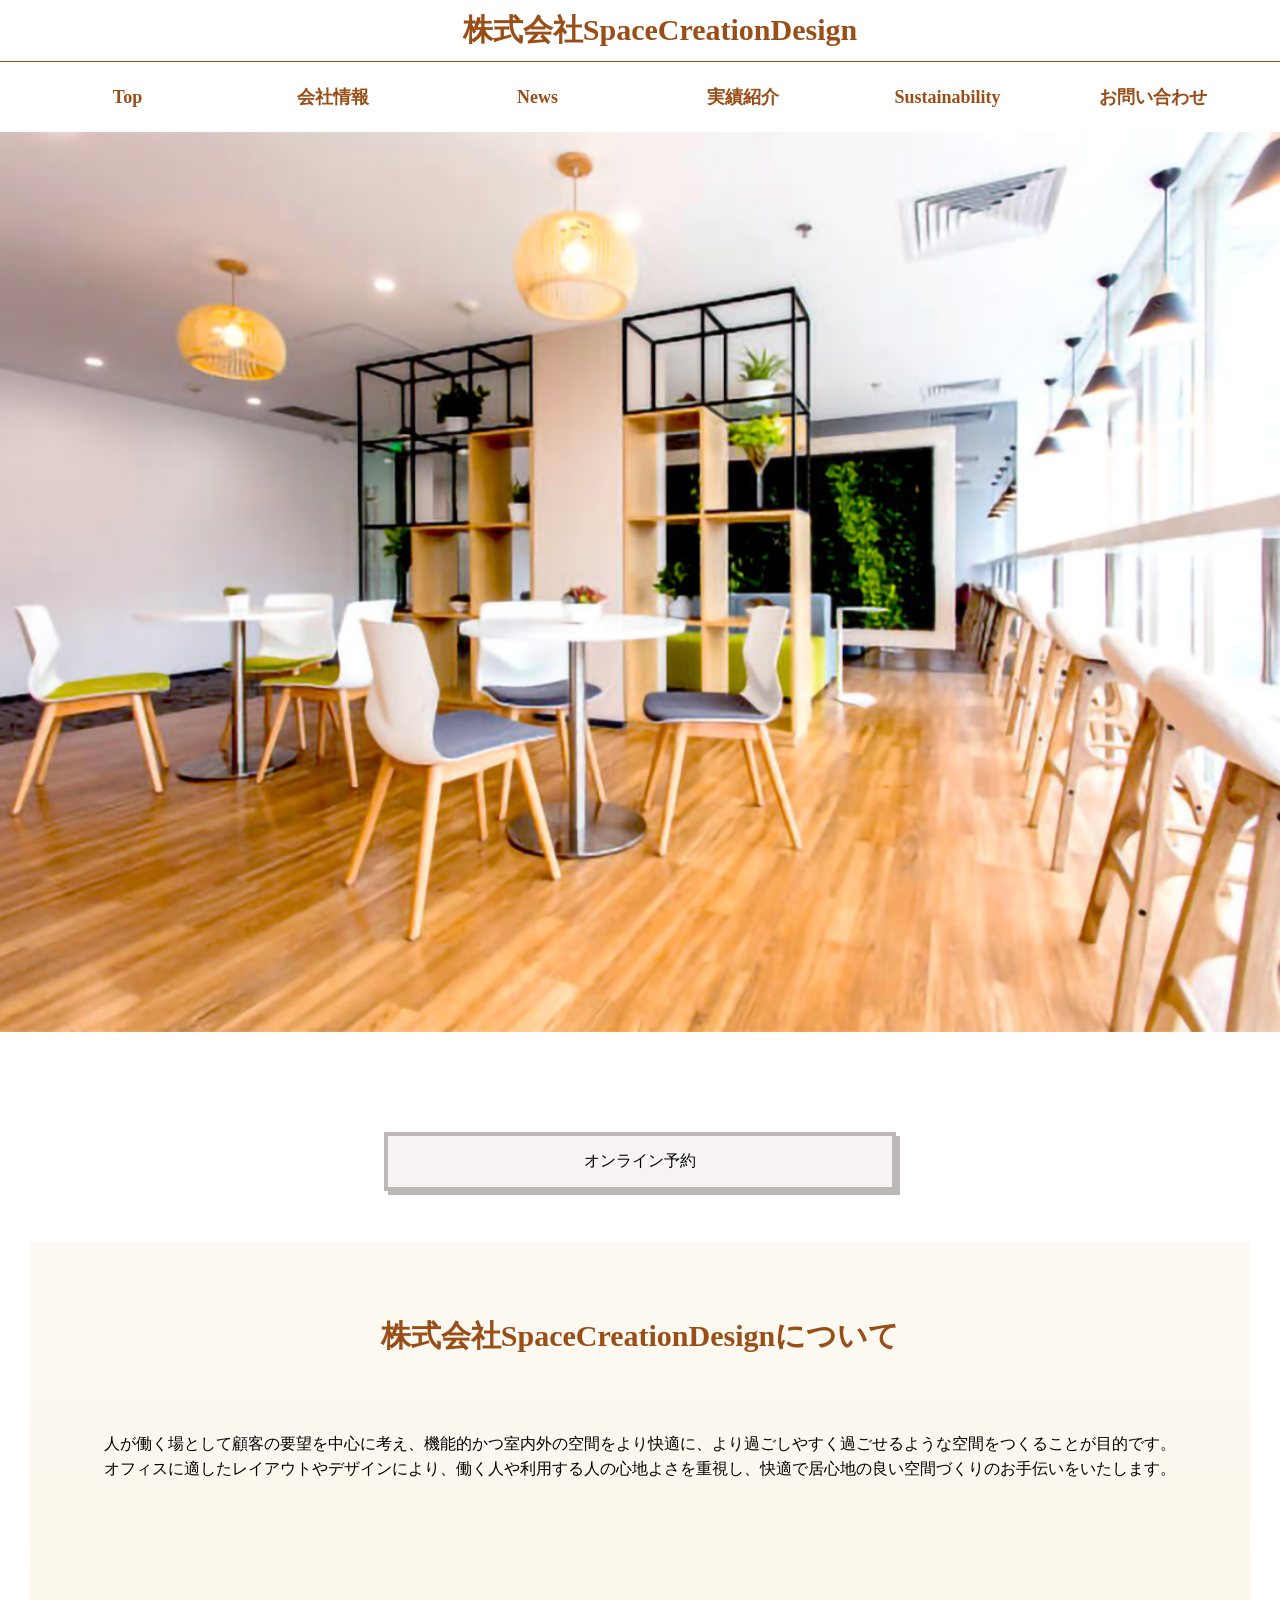
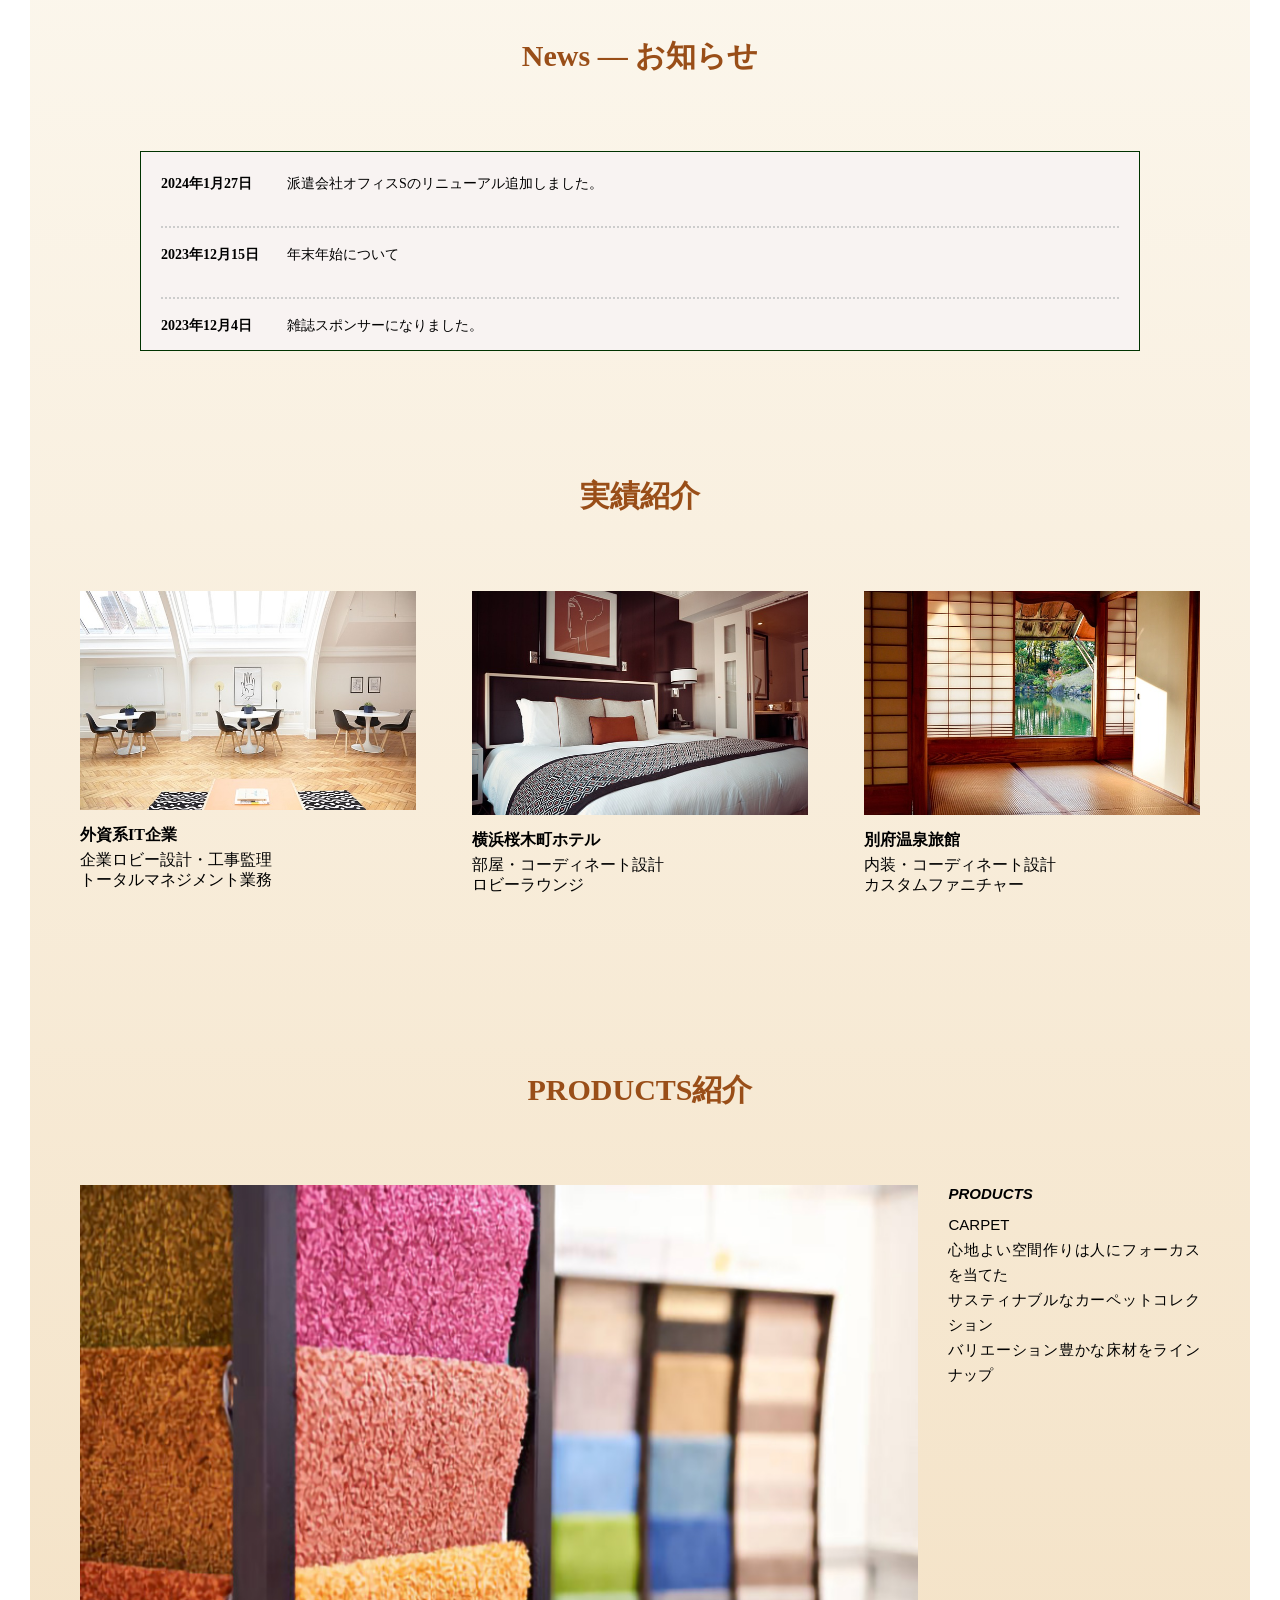
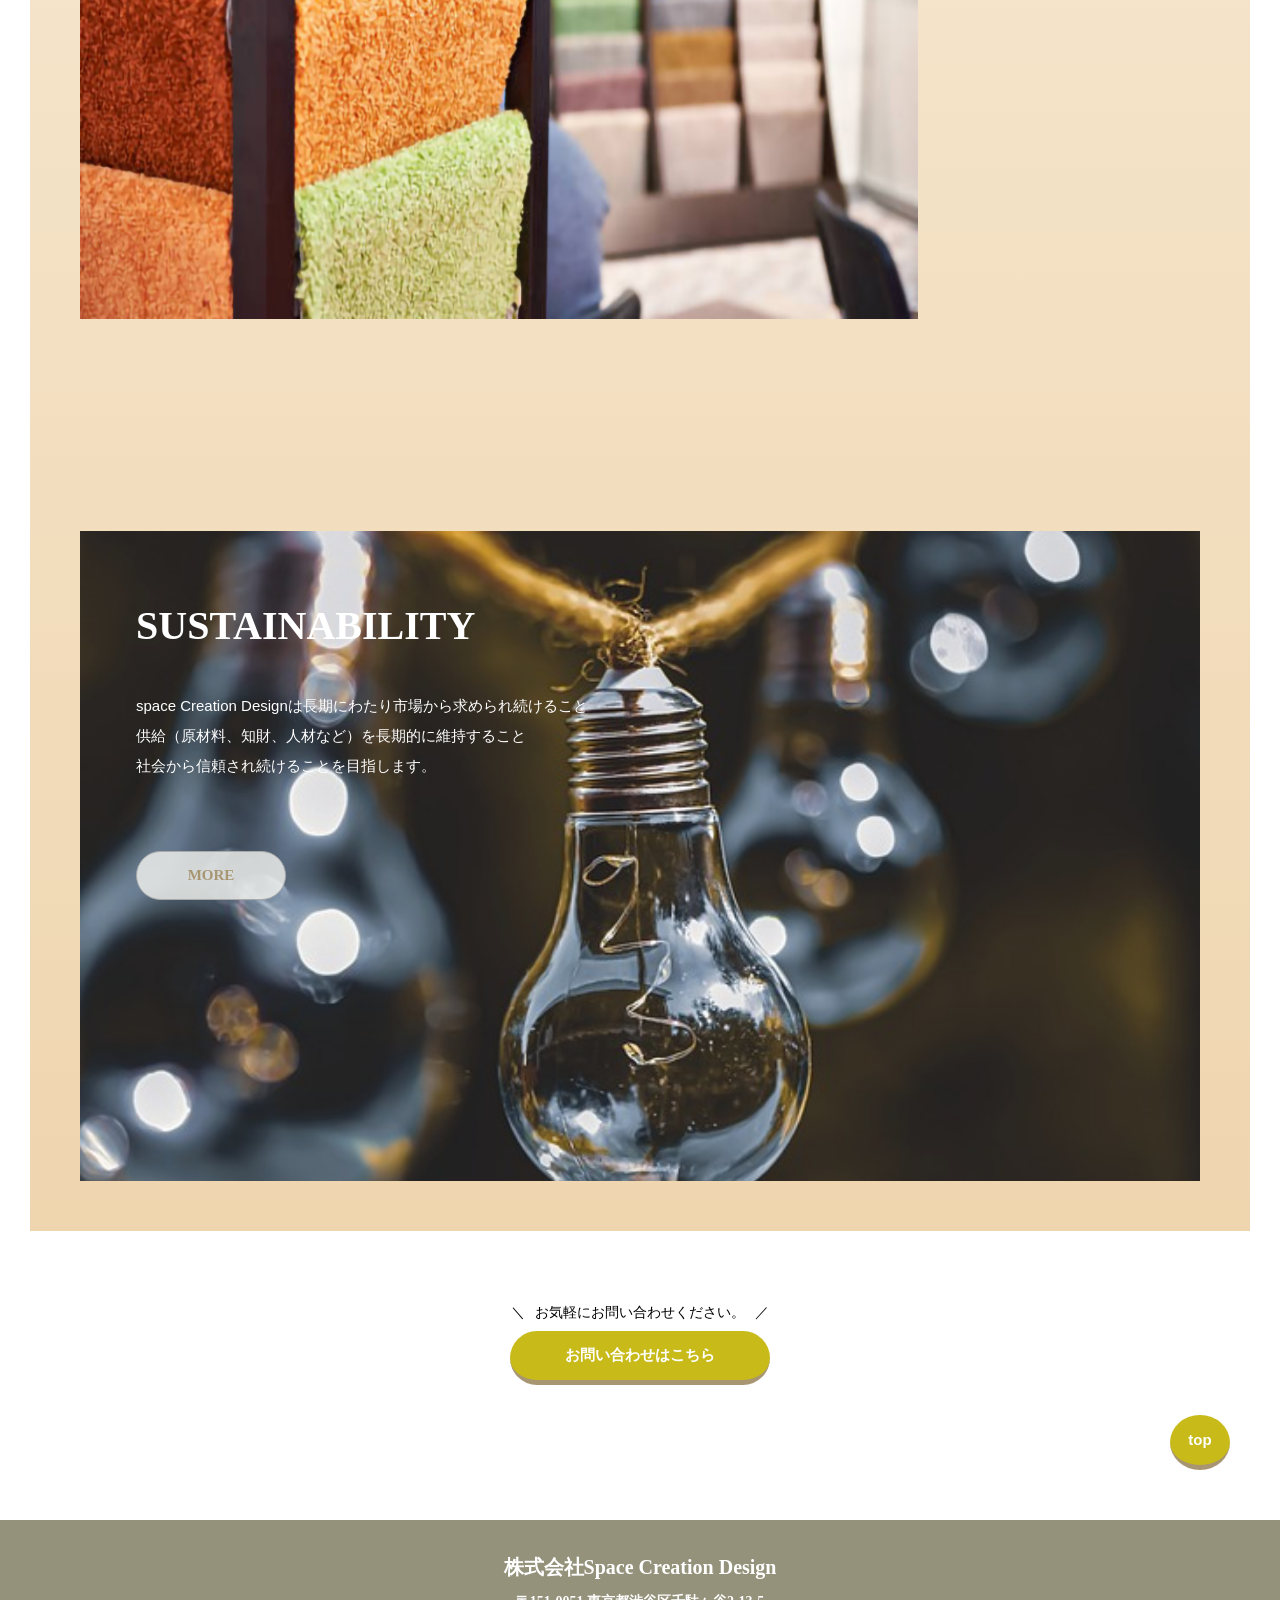
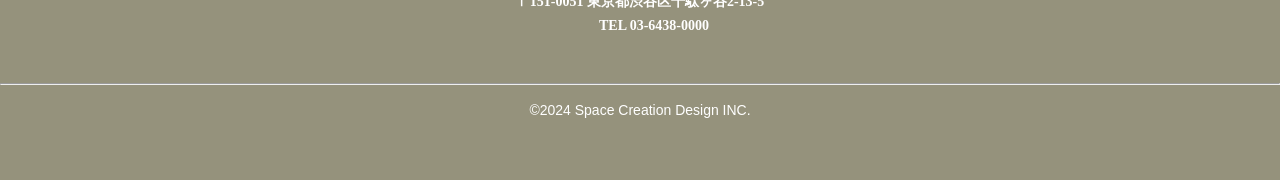
<file: index.html>
<!DOCTYPE html>
<html lang="ja">

<head>
  <meta charset="UTF-8">
  <meta name="viewport" content="width=device-width, initial-scale=1.0">
  <title>インテリアデザインについて</title>
  <meta name="description" content="住宅、オフィス、ホテル等の設計を心地の良い空間づくりを目指して、インテリアデザイナーが提案致します。">
  <link href="images/icon.png" rel="icon">
  <link rel="stylesheet" href="css/reset.css">
  <link rel="stylesheet" href="css/slick.css">
  <link rel="stylesheet" href="css/style.css">
 
</head>

<body>

  <div class="wrapper">

    <header>
      <h1><a href="#">株式会社SpaceCreationDesign </a></h1>
    </header>

    <nav>
      <ul>
        <li><a href="#top">Top</a></li>
        <li><a href="#about">会社情報</a></li>
        <li><a href="#news">News</a></li>
        <li><a href="#achievements">実績紹介</a></li>
        
        <li><a href="#sustainer">Sustainability</a></li>
        <li><a href="#inquiry">お問い合わせ</a></li>
      </ul>
    </nav>


    <!-- <div class="main-visual">
      <figure><img src="images/top_No3.jpg" width="1123" height="600" alt=""></figure>
    </div> -->
    <div class="visual_slider">     
      <ul class="slider">
        <li class="slider-item slider-item01"></li>
        <li class="slider-item slider-item02"></li>
        <li class="slider-item slider-item03"></li>
      </ul>
      
    </div>
    <div id="top"><a href="" class="btn btn-border">オンライン予約</a></div>

    <article id="about">
      <main>
        <section>
          <h2>株式会社SpaceCreationDesignについて</h2>
          <p class="p_about">
            人が働く場として顧客の要望を中心に考え、機能的かつ室内外の空間をより快適に、より過ごしやすく過ごせるような空間をつくることが目的です。<br>
            オフィスに適したレイアウトやデザインにより、働く人や利用する人の心地よさを重視し、快適で居心地の良い空間づくりのお手伝いをいたします。</p>
        </section>

        <section>
          <h2>News ― お知らせ</h2>
          <dl class="notice">
            <div>
              <dt>2024年1月27日</dt>
              <dd>派遣会社オフィスSのリニューアル追加しました。</dd>
            </div>
            <div>
              <dt>2023年12月15日</dt>
              <dd>年末年始について</dd>
            </div>
            <div>
              <dt>2023年12月4日</dt>
              <dd>雑誌スポンサーになりました。</dd>
            </div>
            <div>
              <dt>2023年11月10日</dt>
              <dd>株式会社space Creation Design交流会について</dd>
            </div>
            <div>
              <dt>2023年9月25日</dt>
              <dd>株式会社space Creation Design東京本社食堂リニューアル追加しました。</dd>
            </div>
          </dl>
        </section>
      </main>

      <article id="achievements">
        <h2>実績紹介</h2>
        <div class="flex_conteiner">
          <section class="achievements_section">
            <figure><img src="images/achievements_1.jpg" width="300" height="250" alt="オフィス"></figure>外資系IT企業
            <h3>企業ロビー設計・工事監理<br>
              トータルマネジメント業務</h3>
          </section>

          <section class="achievements_section">
            <figure><img src="images/achievements_2.jpg" width="300" height="250" alt="ホテル"></figure>横浜桜木町ホテル
            <h3> 部屋・コーディネート設計<br>
              ロビーラウンジ</h3>
          </section>

          <section class="achievements_section">
            <figure><img src="images/achievementsl_3.jpg" width="300" height="250" alt="旅館"></figure>
            別府温泉旅館
            <h3>内装・コーディネート設計<br>
              カスタムファニチャー</h3>
          </section>
        </div>


        <article id="product"> 
        <h2>PRODUCTS紹介</h2>
        <div class="flex">
          <figure class="products_image"><img src="images/carpet3.jpg" width="700" height="500" alt="生地"></figure>
         
          <div class="right">
            <p class="title">PRODUCTS</p>
            <p class="text">CARPET<br>
           心地よい空間作りは人にフォーカスを当てた<br>
           サスティナブルなカーペットコレクション<br>
           バリエーション豊かな床材をラインナップ</p>
           
          </div>
        </div>


          
            <div class="sustainability_image">
          <h2>SUSTAINABILITY</h2>
          <p>
            space Creation Designは長期にわたり市場から求められ続けること<br>
            供給（原材料、知財、人材など）を長期的に維持すること<br>社会から信頼され続けることを目指します。</p>
          <a href="#" class="border_btn08"><span>MORE</span></a>
        </div>
      </article>
  </div>


  <footer>
    <a class="cta_btn03">
      <span class="cta_btn03-copy">お気軽にお問い合わせください。</span>
      お問い合わせはこちら
    </a>
    <a href="#" class="cta_btn04">top</a>
    
    <div class="content">
      <section class="content_section">
        <h3>株式会社Space Creation Design</h3>
        <address>
          〒151-0051
          東京都渋谷区千駄ヶ谷2-13-5<br>
          <span>TEL 03-6438-0000</span>
        </address>
        <hr>
        <small>&copy;2024 Space Creation Design INC.</small>
      </section>
    </div>
  </footer>
  <script src="./js/jquery-3.7.1.min.js"></script>
  <script src="./js/slick.min.js"></script>
  <script src="./js/script.js"></script>
  
 
</body>

</html>
</file>
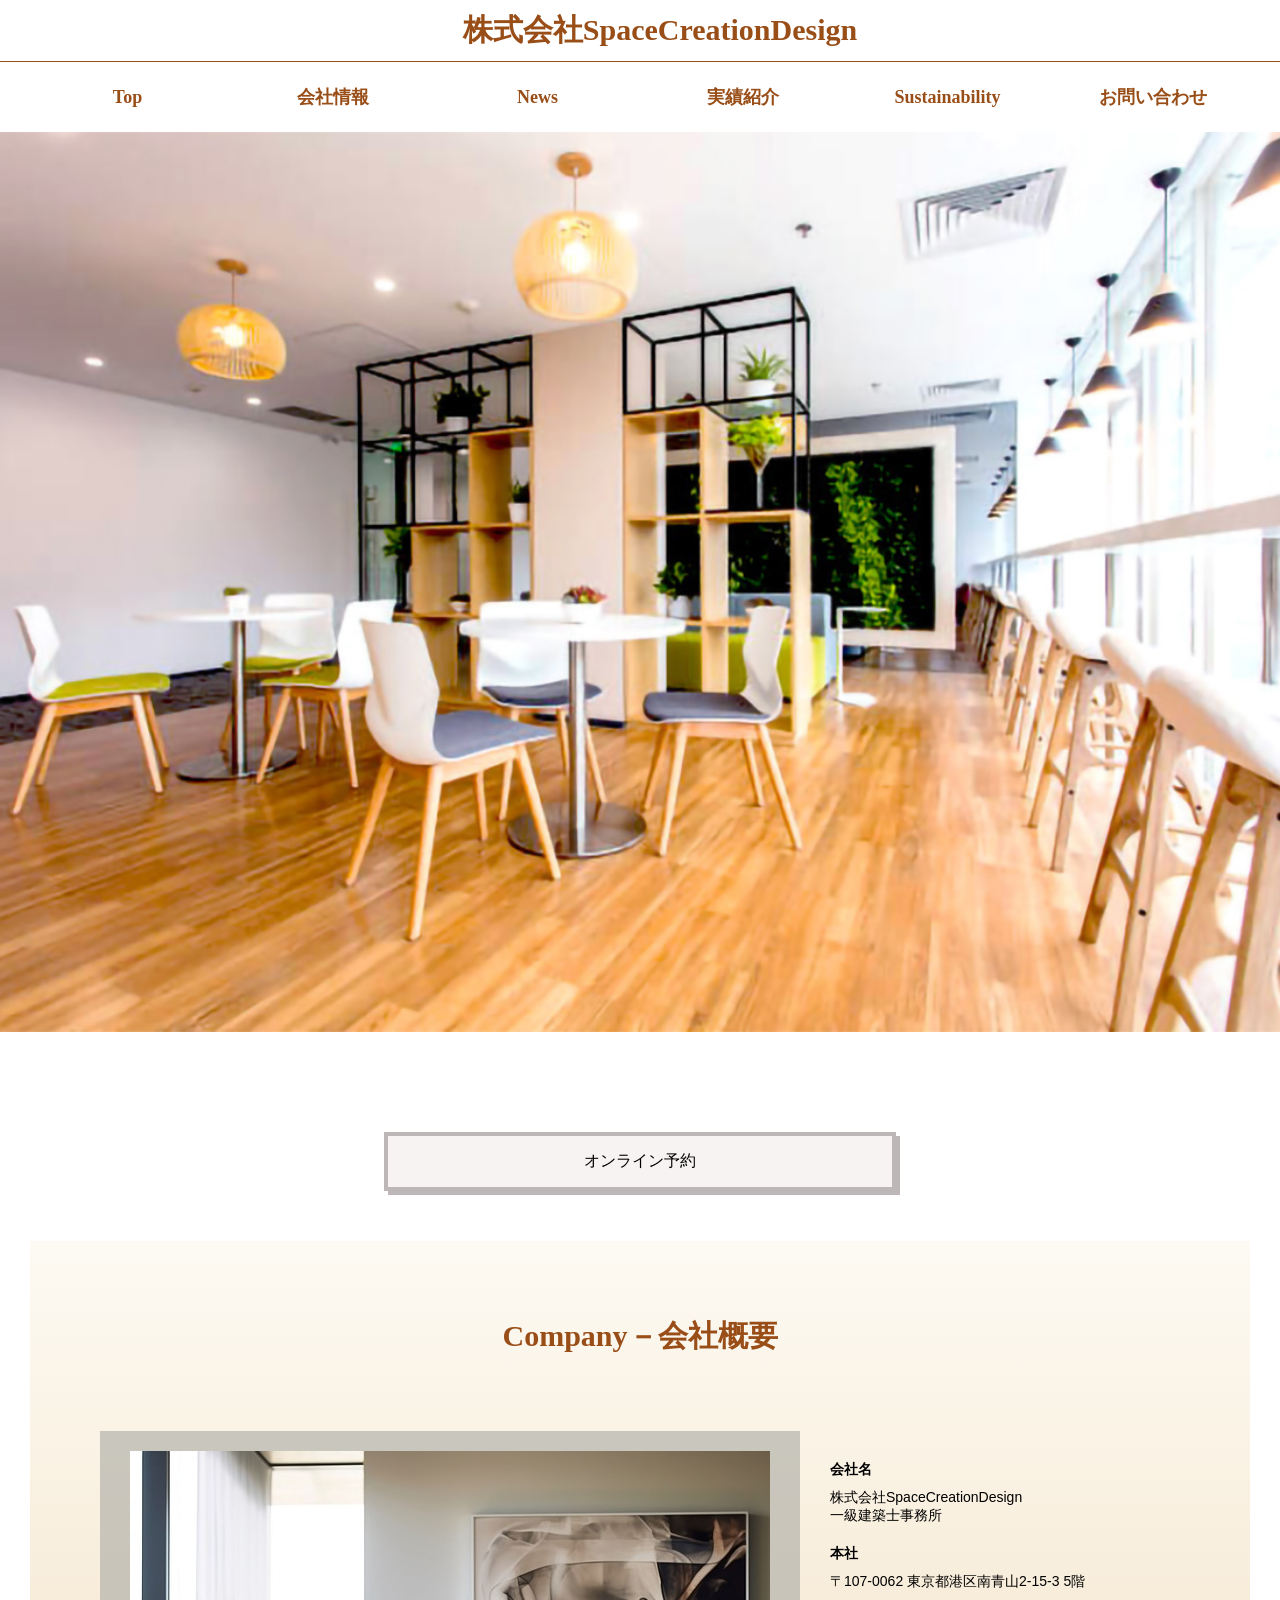
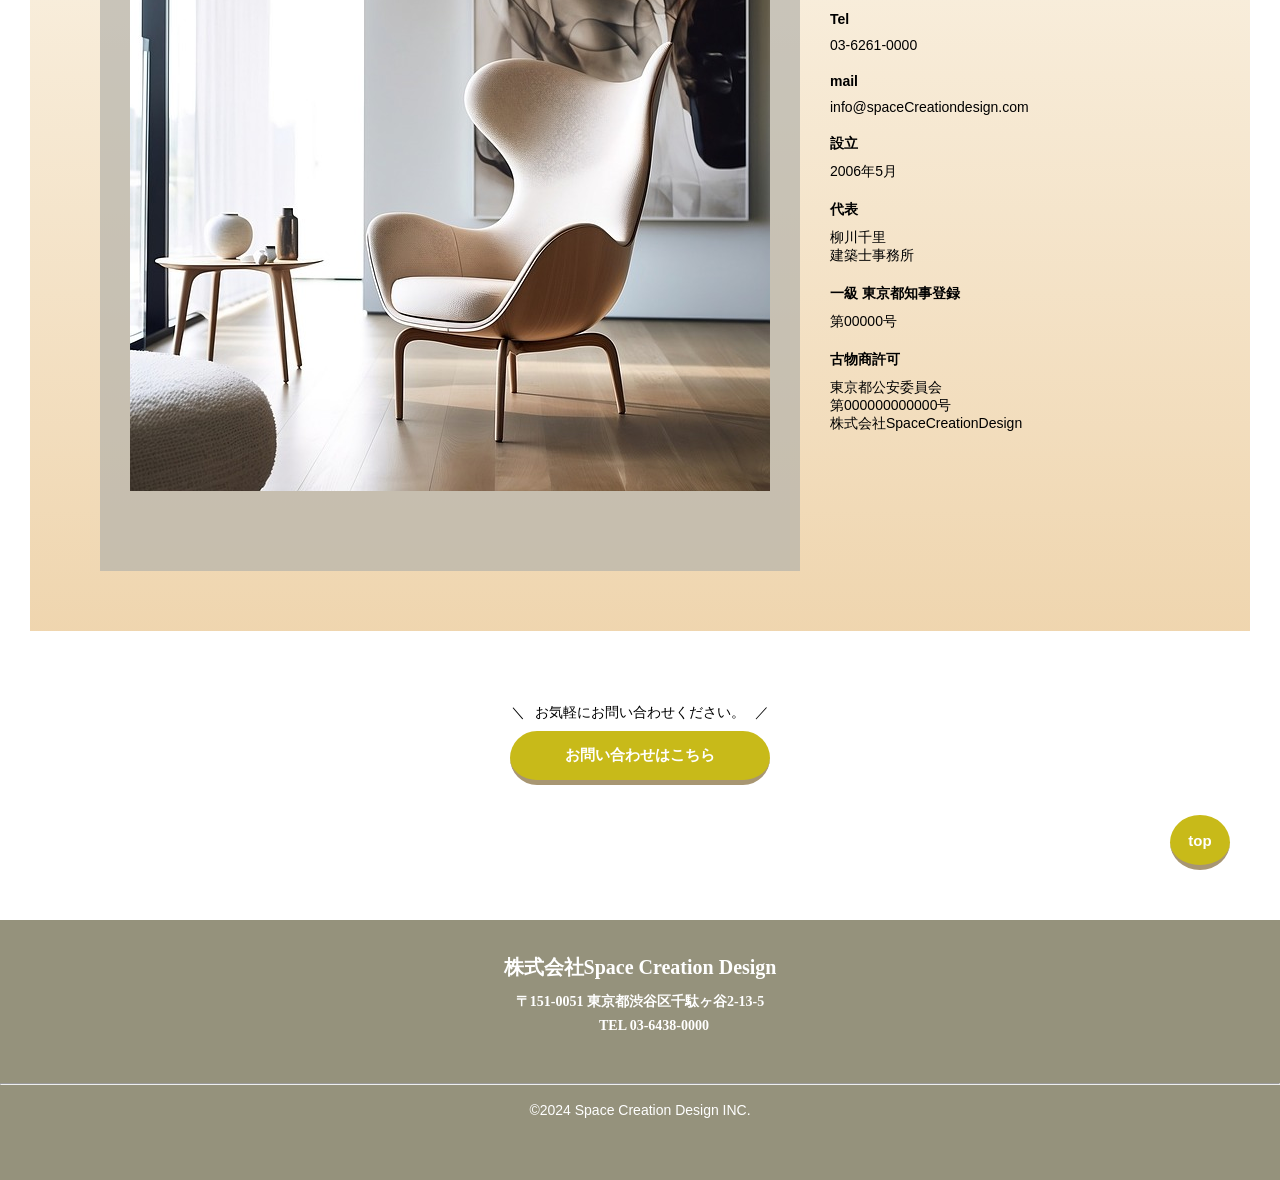
<file: about.html>
<!DOCTYPE html>
<html lang="ja">

<head>
  <meta charset="UTF-8">
  <meta name="viewport" content="width=device-width, initial-scale=1.0">
  <title>インテリアデザインについて</title>
  <meta name="description" content="住宅、オフィス、ホテル等の設計を心地の良い空間づくりを目指して、インテリアデザイナーが提案致します。">
  <link href="images/icon.png" rel="icon">
  <link rel="stylesheet" href="css/reset.css">
  <link rel="stylesheet" href="css/slick.css">
  <link rel="stylesheet" href="css/style.css">
 
</head>

<body>
  <div class="wrapper">

    <header>
      <h1><a href="#">株式会社SpaceCreationDesign </a></h1>
    </header>

    <nav>
      <ul>
        <li><a href="#top">Top</a></li>
        <li><a href="#about">会社情報</a></li>
        <li><a href="#news">News</a></li>
        <li><a href="#achievements">実績紹介</a></li>
        
        <li><a href="#sustainer">Sustainability</a></li>
        <li><a href="#inquiry">お問い合わせ</a></li>
      </ul>
    </nav>


    <!-- <div class="main-visual">
      <figure><img src="images/top_No3.jpg" width="1123" height="600" alt=""></figure>
    </div> -->
    <div class="visual_slider">     
      <ul class="slider">
        <li class="slider-item slider-item01"></li>
        <li class="slider-item slider-item02"></li>
        <li class="slider-item slider-item03"></li>
      </ul>
      
    </div>
    <div id="top"><a href="" class="btn btn-border">オンライン予約</a></div>
  

    <article id="about">
      <main>
        <section>
        <h2>Company－会社概要</h2>
        <div class="company">  
            <figure><img src="images/company_1.jpg" width="700" height="800" alt="会社概要"></figure>
          <dl class="company_profile"> 
            <div>
              <dt>会社名</dt>
              <dd> 株式会社SpaceCreationDesign<br>
                一級建築士事務所</dd>
              </div>
              <div>
<dt>本社</dt>
<dd> 〒107-0062  東京都港区南青山2-15-3 5階</dd>
</div>
<div>
        <dt>Tel</dt>
         <dd>03-6261-0000</dd>
            </div>
            <div>
              <dt>mail</dt>
              <dd>info@spaceCreationdesign.com</dd>
            </div>
            <div>
              <dt>設立</dt>
              <dd> 2006年5月</dd>
            </div>
            <div>
              <dt>代表</dt>
              <dd> 柳川千里<br>
              建築士事務所 </dd>
            </div>
            <div>
              <dt> 一級 東京都知事登録</dt>
              <dd> 第00000号</dd>
            </div>
            <div>
<dt>古物商許可</dt>
<dd>東京都公安委員会<br>
            
              第000000000000号<br>
            株式会社SpaceCreationDesign</dd>
            </div>
          </dl>
        </section>
      </main>
    </article>
</body>


  <footer>
    <a class="cta_btn03">
      <span class="cta_btn03-copy">お気軽にお問い合わせください。</span>
      お問い合わせはこちら
    </a>
    <a href="#" class="cta_btn04">top</a>
    
    <div class="content">
      <section class="content_section">
        <h3>株式会社Space Creation Design</h3>
        <address>
          〒151-0051
          東京都渋谷区千駄ヶ谷2-13-5<br>
          <span>TEL 03-6438-0000</span>
        </address>
        <hr>
        <small>&copy;2024 Space Creation Design INC.</small>
      </section>
    </div>
  </footer>
  <script src="./js/jquery-3.7.1.min.js"></script>
  <script src="./js/slick.min.js"></script>
  <script src="./js/script.js"></script>
  
 
</body>

</html>
</file>
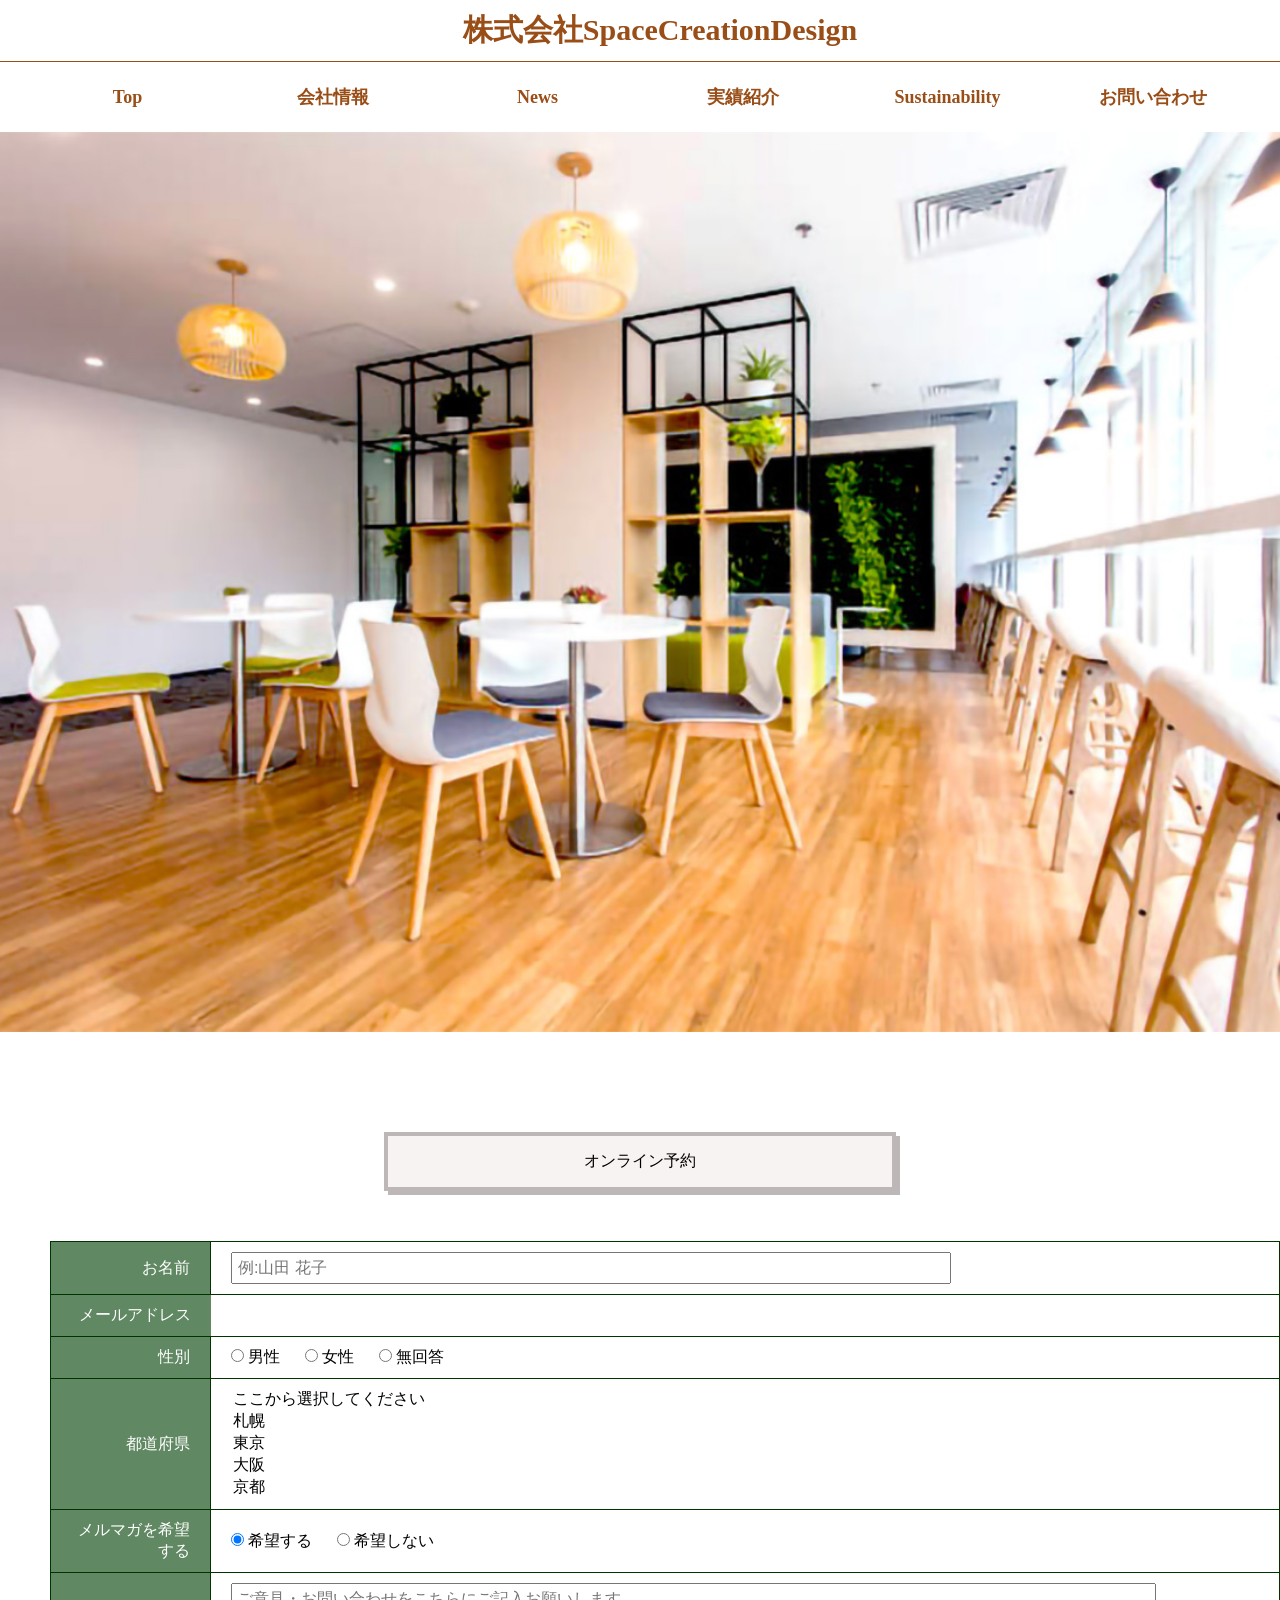
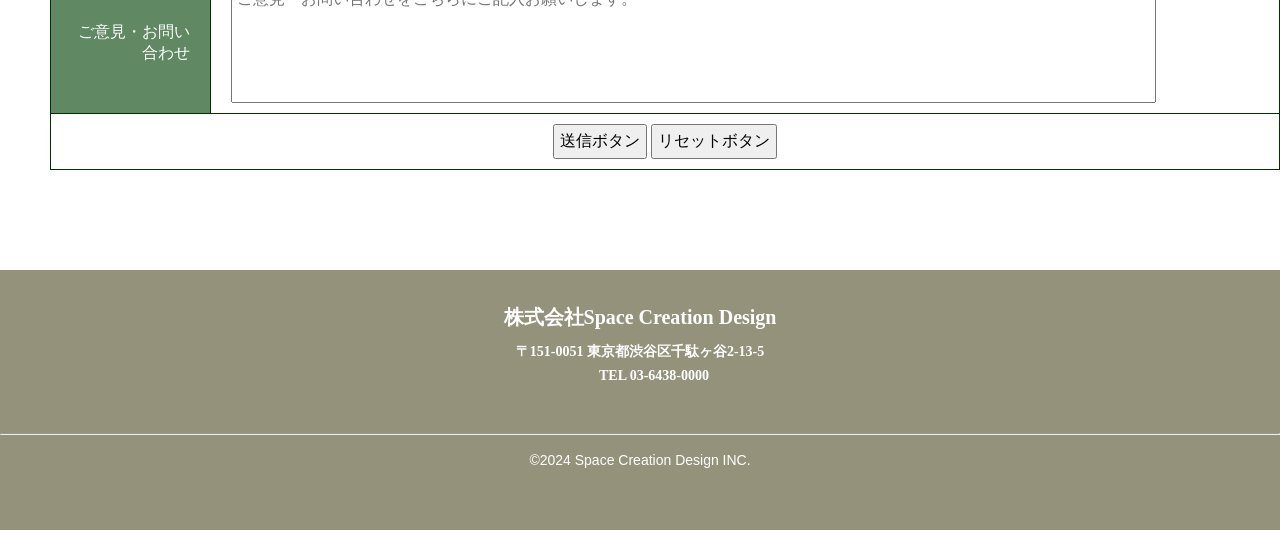
<file: inquiry.html>
<!DOCTYPE html>
<html lang="ja">

<head>
  <meta charset="UTF-8">
  <meta name="viewport" content="width=device-width, initial-scale=1.0">
  <title>インテリアデザインについて</title>
  <meta name="description" content="住宅、オフィス、ホテル等の設計を心地の良い空間づくりを目指して、インテリアデザイナーが提案致します。">
  <link href="images/icon.png" rel="icon">
  <link rel="stylesheet" href="css/reset.css">
  <link rel="stylesheet" href="css/slick.css">
  <link rel="stylesheet" href="css/style.css">
 
</head>

<body>

  <div class="wrapper">

    <header>
      <h1><a href="#">株式会社SpaceCreationDesign </a></h1>
    </header>

    <nav>
      <ul>
        <li><a href="#top">Top</a></li>
        <li><a href="#about">会社情報</a></li>
        <li><a href="#news">News</a></li>
        <li><a href="#achievements">実績紹介</a></li>
        
        <li><a href="#sustainer">Sustainability</a></li>
        <li><a href="#inquiry">お問い合わせ</a></li>
      </ul>
    </nav>


    <!-- <div class="main-visual">
      <figure><img src="images/top_No3.jpg" width="1123" height="600" alt=""></figure>
    </div> -->
    <div class="visual_slider">     
      <ul class="slider">
        <li class="slider-item slider-item01"></li>
        <li class="slider-item slider-item02"></li>
        <li class="slider-item slider-item03"></li>
      </ul>
      

    </div>
    <div id="top"><a href="" class="btn btn-border">オンライン予約</a></div>

  <main>
    <section>
     
     
          <table>
            <tr>
              <th><label for="name">お名前</label></th>
              <td>
                <input type="text"name="name"id="name"placeholder="例:山田 花子">
              </td>
            </tr>
            <tr>
              <th><label for="mail">メールアドレス</label></th>
            </td>
            
        </tr>
        <tr>
          <th>性別</th>
          <td>
            <input type="radio"name="gender"value="man"id="man">
            <label for="man">男性</label>
            <input type="radio"name="gender"value="woman"id="woman">
            <label for="woman">女性</label>
            <input type="radio"name="gender"value="none"id="none">
            <label for="none">無回答</label>
          </td>
        </tr>
        <tr>
        <th>都道府県</th>
        <td>
          <section name="local">
            <option>ここから選択してください</option>
            <option value="sapporo">札幌</option>
            <option value="tokyo">東京</option>
            <option value="osaka">大阪</option>
            <option value="kyoto">京都</option>
          </section>
        </td>
        </tr>
        <tr>
          <th>メルマガを希望する</th>
          <td>
          <input type="radio"name="magazine"value="yes"id="yes"checked>
          <label for="yes">希望する</label>
          <input type="radio"name="magazine"value="no"id="no">
          <label for="no">希望しない</label>
          </td>
        </tr>
        <tr>
          <th> <label for="comment">ご意見・お問い合わせ</label></th>
<td>
  <textarea name="comment"rows="6"id="comment"placeholder="ご意見・お問い合わせをこちらにご記入お願いします。"></textarea>
</td>
        </tr>
        <tr>
          <td colspan="2"class="send">
            <input type="submit"value="送信ボタン">
            <input type="reset"value="リセットボタン">
          </td>
        </tr>
          </table>
        </form>
    </section>
  </main>


       

  <footer>
    
    
    <div class="content">
      <section class="content_section">
        <h3>株式会社Space Creation Design</h3>
        <address>
          〒151-0051
          東京都渋谷区千駄ヶ谷2-13-5<br>
          <span>TEL 03-6438-0000</span>
        </address>
        <hr>
        <small>&copy;2024 Space Creation Design INC.</small>
      </section>
    </div>
  </footer>
  <script src="./js/jquery-3.7.1.min.js"></script>
  <script src="./js/slick.min.js"></script>
  <script src="./js/script.js"></script>
  
 
</body>

</html>
</file>
<file: css/style.css>
@charset "utf-8";
/* sample css */

/* html
------------------------------*/
html {
  font-size: 62.5%;
  /*HTMLのデフォルトのフォントサイズ16pxを13pxに変更（基準）*/
  /* 以降 1rem=10px  1.6rem=16px */
}

/* body
------------------------------*/
body {
  font-family: "Noto Sans JP", "Yu Gothic", YuGothic, "ヒラギノ角ゴ Pro", "Hiragino Kaku Gothic Pro", "メイリオ", "Meiryo", "ＭＳ Ｐゴシック", "MS PGothic", sans-serif;
  background-color: #fff;
}

/* wrapper
------------------------------*/
.wrapper {
  /* display: flex;
  justify-content: space-between;
  flex-wrap: wrap;
  align-items: center; */
  width: 100%;
  margin: 0 auto;

}


/* header
------------------------------*/
header {
  width: 100%;
  padding: 10px 20px 10px;
  background-color: #fff;
  color: rgb(153, 78, 24);
  position: sticky;
  top: 0;
  z-index: 999;
  display: flex;
  justify-content: space-evenly;
  border-bottom: 1px solid rgb(153, 78, 24);
}



header h1 a {
  width: 250px;
  font-size: 3rem;
font-family: 'Times New Roman', Times, serif;
  color: rgb(153, 78, 24);
  text-decoration: none;
  text-align: center;
  line-height: 55p;
  background-position: center center;
}

/*------ nav.menu------ */
nav {
  margin-top: 10px;


}

nav ul {
  margin: 10px 15px;
  padding: 10px;
  text-align: center;
  display: flex;
  justify-content: flex-start;
}

nav ul li {
  width: 20%;
  text-align: center;
}

nav ul li a {
  display: block;
  line-height: 30px;
  font-size: 1.8rem;
  margin-top: auto;
  font-weight: bold;
  font-family: serif;
  color: rgb(153, 78, 24);
  text-align: center;
  text-decoration: none;

}

nav ul li:last-child a {
  border-right: none;
}

nav ul li a:hover span {
  color: #dcebb9;
}


/* main-visual
-----------------------------*/
.main-visual {
  width: 100%;
  height: auto;
  font-size: 2rem;
  color: #fff;
  background-size: cover;
  background-position: center center;
  margin-bottom: 50px;
}

#top {
  margin: 0 auto;
  padding: 15px 50px;
  max-width: 40%;
  font-size: 1.6rem;
  font-family: 'Lucida Sans', 'Lucida Sans Regular', 'Lucida Grande', 'Lucida Sans Unicode', Geneva, Verdana, sans-serif;
  border: 4px solid #bdb7b7;
  border-radius: 0;
  background: #f8f3f3f6;
  -webkit-box-shadow: 4px 4px 0 #bdb7b7;
  box-shadow: 4px 4px 0 #bdb7b7;
  color: #000;
  text-align: center;

}

div a.btn-border {
  width: 100%;
  max-width: 30%;
  position: relative;
  text-decoration: none;
  color: inherit;
  padding: 20px 20px;
}

div a.btn-border:hover {
  -webkit-box-shadow: -4px -4px 0 #000;
  box-shadow: -4px -4px 0 #000;
  color: rgb(153, 78, 24);

}




/* article
------------------------------*/


#about {
  padding: 50px 50px;
  background: linear-gradient(180deg, rgba(250, 244, 228, 0.4411797924576519) 0%, rgba(210, 136, 25, 0.3477218485324182)100%);
  height: auto;
  margin: 50px 30px 20px;
}




article h2 {
  font-size: 3rem;
  padding: 30px 50px;
  font-family: serif;
  color: rgb(153, 78, 24);
  line-height: 30px;
  margin-bottom: 50px;
  text-align: center;
  text-shadow: 5px 5px 2px #333(0, 0, 0, 8);

}

.p_about {
  width: fit-content;
  margin: 0 auto 100px;
  padding-bottom: 30px;
  line-height: 25px;
  font-size: 1.6rem;
  text-align: justify;
}

.flex_conteiner {
  display: flex;
  justify-content: space-between;
  margin-top: 30px;
  padding-bottom: 50px;
}


/* -----section---------- */

.achievements_section {
  width: 30%;
  padding-bottom: 100px;
  font-size: 1.6rem;
  font-family: serif;
  font-weight: bolder;
  line-height: 20px;
}

.achievements_section h3 {
  font-size: 1.6rem;
  font-weight: normal;
  margin-top: 5px;
}


figure {
  margin: 0;
  margin-bottom: 10px;
}

img {
  width: 100%;
  height: auto;
}



/* -----dl.notice---------- */
dl.notice {
  max-width: 1000px;
  height: 200px;
  font-size: 1.3rem;
  border: 1px solid #030;
  padding: 10px 20px;
  overflow-y: auto;
  margin: 0 auto 100px;
  background-color: #f8f3f3f6;
}

dl.notice div {
  display: flex;
  justify-content: flex-start;
    line-height: 24px;
  padding: 10px 0;
  border-bottom: 2px dotted #ccc;
  margin-bottom: 5px;
}

dl.notice dt {
  width: 9em;
  font-family: serif;
}

dl.notice dd {
  width: calc(100% - 9em);
  font-family: serif;
  text-align: justify;
}

/* -----横並び---------- */


#pro椅子duct {
  background-color: #ded8d1;
  padding: 10px 20px 10px;
}


.flex {
  display: flex;
  /* 横並び*/
  justify-content: space-between;
  margin-bottom: 100px;
  padding-bottom: 200px;
  margin: 0 auto;
  background-size: cover;
}

.flex h2 {
  font-size: 3rem;
  padding: 30px 50px;
  font-family: serif;
  color: rgb(153, 78, 24);
  line-height: 30px;
  margin-bottom: 50px;
  text-align: center;
  text-shadow: hoff voff blur #000000cf;
}



.products_image {
  width: 1000px;
}

.flex .right {
  margin: 0 0 0 20px;
  padding: 0;
  padding-left: 10px;

}

.flex .title {
  margin: 0;
  padding: 0;
  padding-bottom: 0;
  font-weight: bolder;
  font-size: 1.5rem;
  font-style: oblique;

}

.flex .text {
  margin: 10px 0 0;
  padding: 5;
  font-size: 1.5rem;
  font-weight: normal;
  font-style: unset;
  line-height: 25px;
  text-align: justify;
  text-decoration: none;

}

/* -----画像を天地中央表示---------- */

.flex .image::before {
  content: "";
  display: block;
  padding-top: 50px;
}

.flex .image img {
  width: 100%;
  height: auto;
  position: absolute;
  top: 0;
  left: 0;
  right: 0;
  bottom: 0;
  margin: auto;
}




/* -----sustainability---------- */

.sustainability_image {
  height: 650px;
  width: 100%;
  background-image: url(../images/sustainability_0.jpg);
  background-repeat: no-repeat;
  background-size: cover;
  color: #fff;
  font-size: 1.5rem;
  font-family: serif;
  padding-top: 50px;
  padding-left: 5%;
  padding-bottom: 50px;
}

.sustainability_image h2 {
  color: #fff;
  font-size: 4rem;
  width: 100%;
  margin-bottom: 20px;
  padding-top: 30px;
  padding-left: 0;
  text-align: left;
  text-decoration: none;
  text-shadow: hoff voff blur #eadc40;
}

.sustainability_image p {
  line-height: 2;
  font-family: sans-serif;
  padding-left: 0;
  padding-bottom: 20px;
  text-align: justify;
  text-decoration: none;
  text-shadow: hoff voff blur #ded67f;
}



.border_btn08 {
  position: relative;
  text-decoration: none;
  display: inline-block;
  text-align: center;
  width: 100%;
  margin: 0 auto;
  padding-top: 50px;
  max-width: 150px;
  /* ボタンの最大幅 */
}

.border_btn08::before {
  content: "";
  position: absolute;
  z-index: -1;
  top: 4px;
  left: 4px;
  width: 100%;
  height: 100%;
  -moz-border-radius: 100vh;
  -webkit-border-radius: 100vh;
  border-radius: 100vh;
  background-color: #f8f8f3c7;
  /* 後ろの背景色 */
}

.border_btn08 span {
  position: relative;
  z-index: 2;
  display: flex;
  flex-direction: column;
  justify-content: center;
  font-weight: bold;
  /* 文字の太さ */
  border-radius: 100vh;
  border: solid 1px #a7a9aa;
  /* 線の色 */
  color: #a89672;
  /* 文字色 */
  padding: 1em 2em;
  background-color: #f8f8f3c7;
  /* 背景色 */
  -moz-transition: all 0.2s ease-in-out;
  -o-transition: all 0.2s ease-in-out;
  -webkit-transition: all 0.2s ease-in-out;
  transition: all 0.2s ease-in-out;
}

/* マウスオーバーした際のデザイン */
.border_btn08:hover span {
  background-color: #f4f4eb;
  /* 背景色 */
  transform: translate(4px, 4px);
  transition: all 0.3s ease-in-out;
}


/* footer
------------------------------*/
footer {
  padding-top: 50px;
  /* padding-bottom: 50px; */
  display: block;
  text-align: center;
}

.cta_btn03 {
  width: 100%;
  height: auto;
  max-width: 200px;
  /* ボタン幅 */
  color: #fff;
  /* ボタン文字色 */
  font-size: 1.5rem;
  background-color: #c8b916fb;
  /* ボタン上色 */
  position: relative;
  padding: 1em 2em;
  border-radius: 100vh;
  border-bottom: 5px solid #a89672;
  /* ボタン下色 */
  font-weight: bold;
  /* ボタン文字の太さ */
  text-decoration: none;
  display: inline-block;
  transition: 0.2s;
  text-align: center;
  margin-top: 2em;
}

.cta_btn03-copy {
  font-size: 90%;
  /* コピー文字サイズ */
  font-weight: normal;
  /* コピー文字の太さ */
  color: initial;
  /* コピー文字の色 */
  position: absolute;
  top: -2em;
  left: 50%;
  transform: translateX(-50%);
  -webkit-transform: translateX(-50%);
  -ms-transform: translateX(-50%);
  width: 100%;
}

.cta_btn03-copy:before {
  margin-right: 1rem;
  content: '＼';
}

.cta_btn03-copy:after {
  margin-left: 1rem;
  content: '／';
  padding-bottom: 50px;
  background-position: center;
}

/*---------- マウスオーバーした際のデザイン-------- */
.cta_btn03:hover {
  margin-top: calc(2em + 3px);
  border-bottom: 2px solid #7c3b97;
  /* ボタン下色 */
}

.cta_btn04 {
  width: 30px;
  /* ボタン幅 */
  color: #fff;
  /* ボタン文字色 */
  font-size: 1.5rem;
  background-color: #c8b916fb;
  /* ボタン上色 */
  position: relative;
  padding: 1.1em 1em;
  border-radius: 50%;
  border-bottom: 5px solid #a89672;
  /* ボタン下色 */
  font-weight: bold;
  /* ボタン文字の太さ */
  text-decoration: none;
  display: block;
  transition: 0.2s;
  text-align: center;
  margin-top: 2em;
  margin-left: auto;
  margin-right: 50px;
}

.cta_btn04:hover {
  margin-top: calc(2em + 3px);
  border-bottom: 2px solid #7c3b97;
  /* ボタン下色 */
}


footer .content {
  /* margin-top: 50px;
  padding-top: 50px; */
  text-align: center;

}

footer h3 {
  font-size: 2rem;
  font-family: serif;
  font-weight: bolder;
  color: #ffffff;
  line-height: 35px;
  margin-top: 50px;
  margin-bottom: 5px;
  padding-top: 30px;
}

.content_section {
  background-color: #524e2a9c;
}

/*------------ address----------- */

address {

  font-size: 1.4rem;
  font-family: serif;
  font-weight: bolder;
  color: #ffffff;
  padding-top: 0;
  padding-bottom: 50px;
  line-height: 24px;
  margin-bottom: -10px;
}

address span {
  padding-left: 28px;

}

/*-------------- small------------- */
small {
  display: block;
  font-size: 1.4rem;
  color: #ffffff;
  text-align: center;
  line-height: 40px;
  margin-top: 0 auto;
  padding-bottom: 50px;
}

/*==================================================
スライダーのためのcss
===================================*/
/* Slider */


.slider {
  position: relative;
  z-index: 1;
  /*↑z-indexの値をh1のz-indexの値よりも小さくして背景に回す*/
  height: 100vh;
  /*スライダー全体の縦幅を画面の高さいっぱい（100vh）にする*/

}

/*　背景画像設定　*/

.slider-item01 {
  background-image: url(../images/top_No3.jpg);
}

.slider-item02 {
  background-image: url(../images/company_6.jpg);
}

.slider-item03 {
  background-image: url(../images/cafe_1.JPG);
}

.slider-item {
  width: 100%;
  /*各スライダー全体の横幅を画面の高さいっぱい（100%）にする*/
  height: 100vh;
  /*各スライダー全体の縦幅を画面の高さいっぱい（100vh）にする*/
  background-repeat: no-repeat;
  /*背景画像をリピートしない*/
  background-position: center;
  /*背景画像の位置を中央に*/
  background-size: cover;
  /*背景画像が.slider-item全体を覆い表示*/
}


/*矢印の設定*/

/*戻る、次へ矢印の位置*/
.slick-prev,
.slick-next {
  position: absolute;
  /*絶対配置にする*/
  z-index: 3;
  top: 42%;
  cursor: pointer;
  /*マウスカーソルを指マークに*/
  outline: none;
  /*クリックをしたら出てくる枠線を消す*/
  border-top: 2px solid #ccc;
  /*矢印の色*/
  border-right: 2px solid #ccc;
  /*矢印の色*/
  height: 25px;
  width: 25px;
}

.slick-prev {
  /*戻る矢印の位置と形状*/
  left: 2.5%;
  transform: rotate(-135deg);
}

.slick-next {
  /*次へ矢印の位置と形状*/
  right: 2.5%;
  transform: rotate(45deg);
}

/*ドットナビゲーションの設定*/

.slick-dots {
  position: relative;
  z-index: 3;
  text-align: center;
  margin: -50px 0 0 0;
}

.slick-dots li {
  display: inline-block;
  margin: 0 5px;
}

.slick-dots button {
  color: transparent;
  outline: none;
  width: 8px;
  /*ドットボタンのサイズ*/
  height: 8px;
  /*ドットボタンのサイズ*/
  display: block;
  border-radius: 50%;
  background: #fff;
  /*ドットボタンの色*/
}

.slick-dots .slick-active button {
  background: #333;
  /*ドットボタンの現在地表示の色*/
}

.visual_slider {
  position: relative;
  margin: 0 auto 100px;
}

.visual_slider p {
  line-height: 2;
  font-family: sans-serif;
  padding-left: 0;
  padding-bottom: 20px;
  text-align: justify;
  text-decoration: none;
}

/* div.company
------------------------------*/



div.company {
  width: calc(100% - 50px);
  display: flex;
  justify-content: flex-start;
  padding: 0px 20px;
}

div.company figure {
  height: 700px;
  padding: 20px 30px;
  background-color: #b4b2abaf;
}

/* Company－会社概要--------------------*/

dl {
  padding: 30px 30px;
}

dt,dd {
  font-size: 1.4rem;
  font-family: sans-serif;
}

dt {
  margin-bottom: 10px;
  font-weight: bolder;
}

dd {
  margin-bottom: 20px;
}

/* お問い合わせ--------------------*/




table {
  width:calc(100% - 50px);
  margin-top: 50px;
  margin-left: 50px;
 border: 1px solid #030;
}


table th {
  width: 160px;
  font-size: 1.6rem;
  background-color: #608862;
  color: #fff;
  text-align: right;
padding: 10px 20px;
border-bottom: 1px solid #030;
}

table tr:nth-child(7)th {
  border-bottom: 1px solid #030;
}

table td {
font-size: 1.6rem;
padding: 10px 20px;
border: 1px solid #030;
}

table tr:last-child td {
  text-align: center;
}

/* form--------------------*/

input {
  font-size: 1.6rem;
  padding: 5px;
}

form span {
  color: #fff;
  font-size: 1.4rem;
  margin-left: 10px;
}

td label {
  margin-right: 20px;
}

input[type="text"] {
width: 70%;
}

input#mail {
  margin-bottom: 10px;
}

select {
  font-size: 1.6rem;
  padding: 5px;
}

textarea {
  font-size: 1.6rem;
  width: 90%;
  padding: 5px;
  box-sizing: border-box;
  resize: none;
  vertical-align: bottom;
}

.send input {
  word-wrap: 200px;
}
</file>
